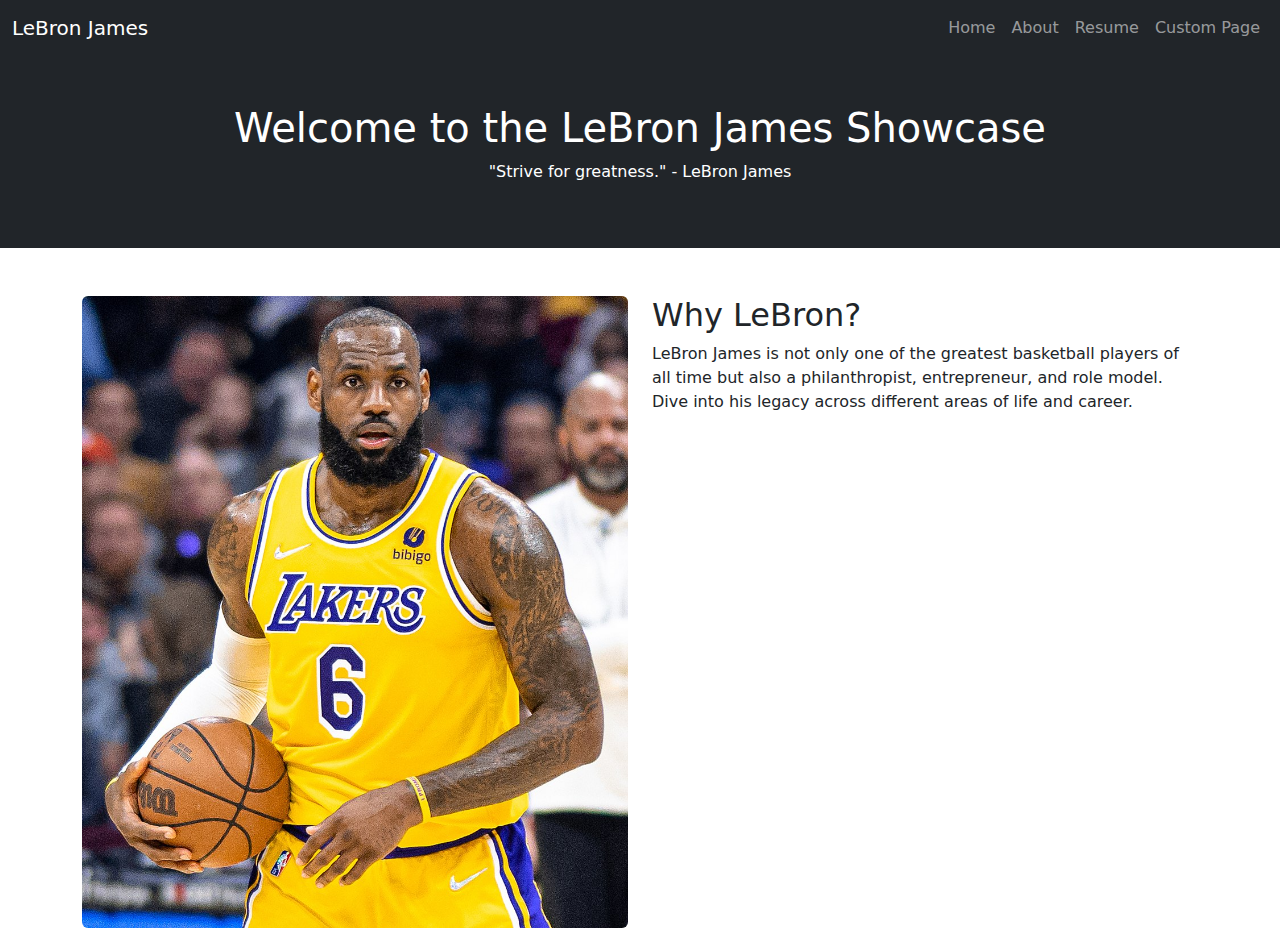
<file: index.html>
<!-- index.html -->
<!DOCTYPE html>
<html lang="en">
<head>
  <meta charset="UTF-8">
  <meta name="viewport" content="width=device-width, initial-scale=1">
  <title>LeBron James | Home</title>
  <link href="https://cdn.jsdelivr.net/npm/bootstrap@5.3.0/dist/css/bootstrap.min.css" rel="stylesheet">
</head>
<body>
  <nav class="navbar navbar-expand-lg navbar-dark bg-dark">
    <div class="container-fluid">
      <a class="navbar-brand" href="#">LeBron James</a>
      <button class="navbar-toggler" type="button" data-bs-toggle="collapse" data-bs-target="#navbarNav">
        <span class="navbar-toggler-icon"></span>
      </button>
      <div class="collapse navbar-collapse" id="navbarNav">
        <ul class="navbar-nav ms-auto">
          <li class="nav-item"><a class="nav-link" href="index.html">Home</a></li>
          <li class="nav-item"><a class="nav-link" href="about.html">About</a></li>
          <li class="nav-item"><a class="nav-link" href="resume.html">Resume</a></li>
          <li class="nav-item"><a class="nav-link" href="from_scratch.html">Custom Page</a></li>
        </ul>
      </div>
    </div>
  </nav>
  <header class="bg-dark text-white text-center py-5">
    <h1>Welcome to the LeBron James Showcase</h1>
    <p>"Strive for greatness." - LeBron James</p>
  </header>
  <section class="container mt-5">
    <div class="row">
      <div class="col-md-6">
        <img src="lebron.jpg" class="img-fluid rounded" alt="LeBron James">
      </div>
      <div class="col-md-6">
        <h2>Why LeBron?</h2>
        <p>LeBron James is not only one of the greatest basketball players of all time but also a philanthropist, entrepreneur, and role model. Dive into his legacy across different areas of life and career.</p>
      </div>
    </div>
  </section>
</body>
</html>
</file>
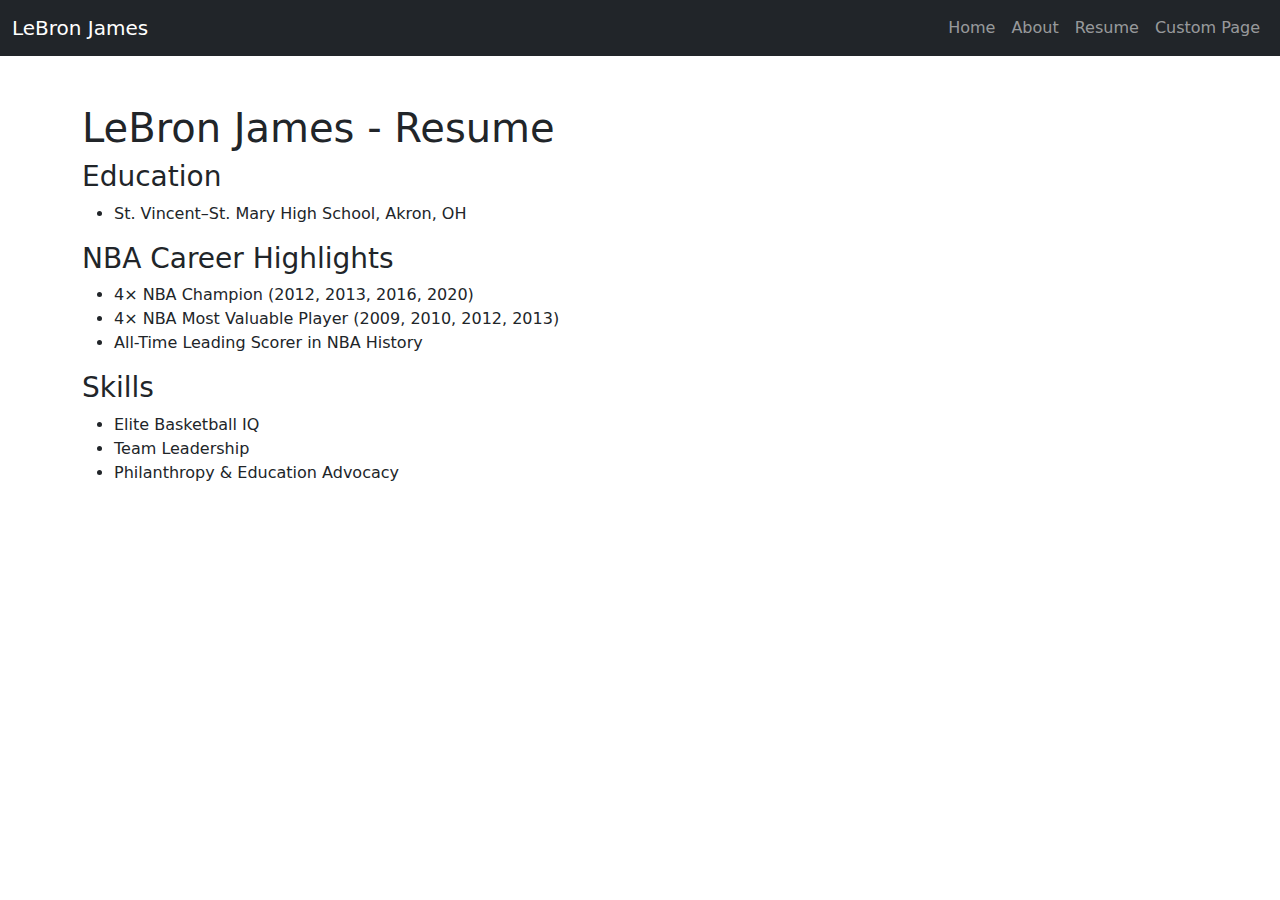
<file: resume.html>
<!DOCTYPE html>
<html lang="en">
<head>
  <meta charset="UTF-8">
  <title>LeBron James | Resume</title>
  <link href="https://cdn.jsdelivr.net/npm/bootstrap@5.3.0/dist/css/bootstrap.min.css" rel="stylesheet">
</head>
<body>
  <nav class="navbar navbar-expand-lg navbar-dark bg-dark">
    <div class="container-fluid">
      <a class="navbar-brand" href="#">LeBron James</a>
      <div class="collapse navbar-collapse">
        <ul class="navbar-nav ms-auto">
          <li class="nav-item"><a class="nav-link" href="index.html">Home</a></li>
          <li class="nav-item"><a class="nav-link" href="about.html">About</a></li>
          <li class="nav-item"><a class="nav-link" href="resume.html">Resume</a></li>
          <li class="nav-item"><a class="nav-link" href="from_scratch.html">Custom Page</a></li>
        </ul>
      </div>
    </div>
  </nav>
  <div class="container py-5">
    <h1>LeBron James - Resume</h1>
    <h3>Education</h3>
    <ul><li>St. Vincent–St. Mary High School, Akron, OH</li></ul>
    <h3>NBA Career Highlights</h3>
    <ul>
      <li>4× NBA Champion (2012, 2013, 2016, 2020)</li>
      <li>4× NBA Most Valuable Player (2009, 2010, 2012, 2013)</li>
      <li>All-Time Leading Scorer in NBA History</li>
    </ul>
    <h3>Skills</h3>
    <ul>
      <li>Elite Basketball IQ</li>
      <li>Team Leadership</li>
      <li>Philanthropy & Education Advocacy</li>
    </ul>
  </div>
</body>
</html>
</file>
